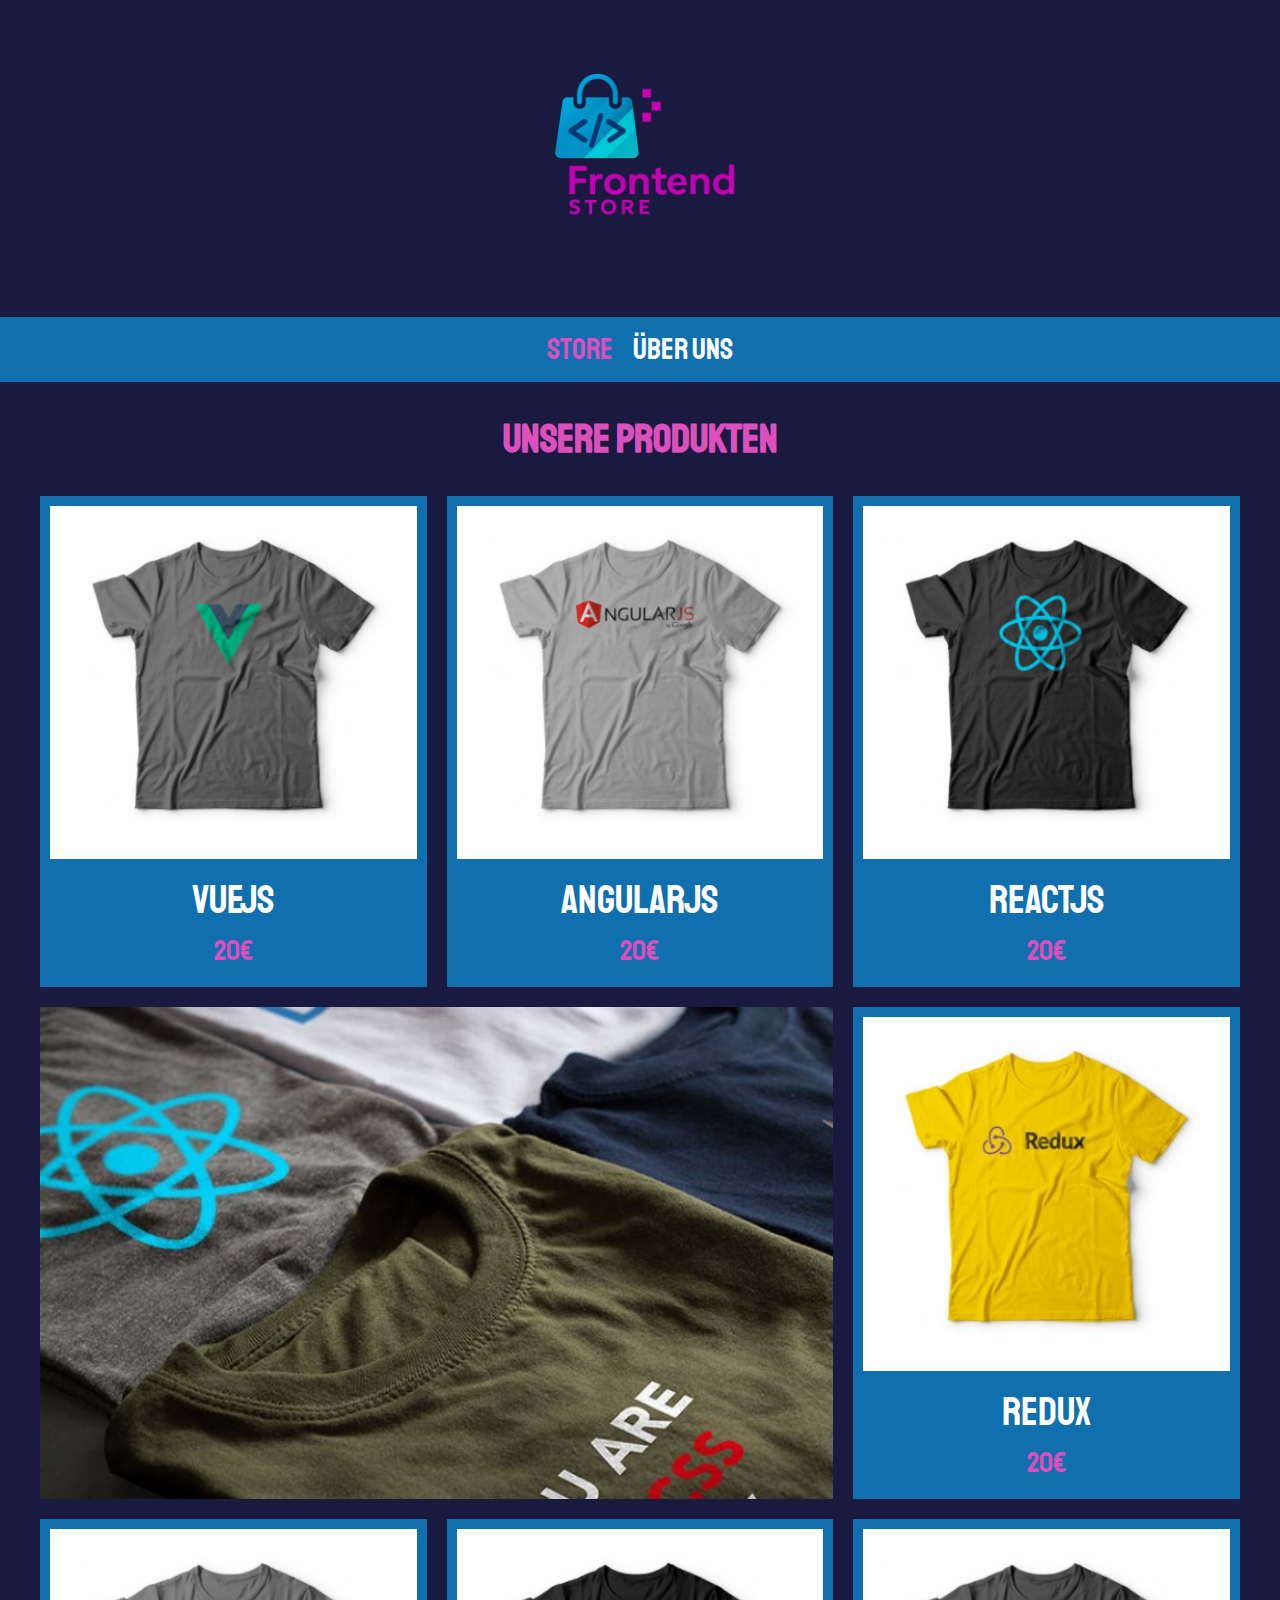
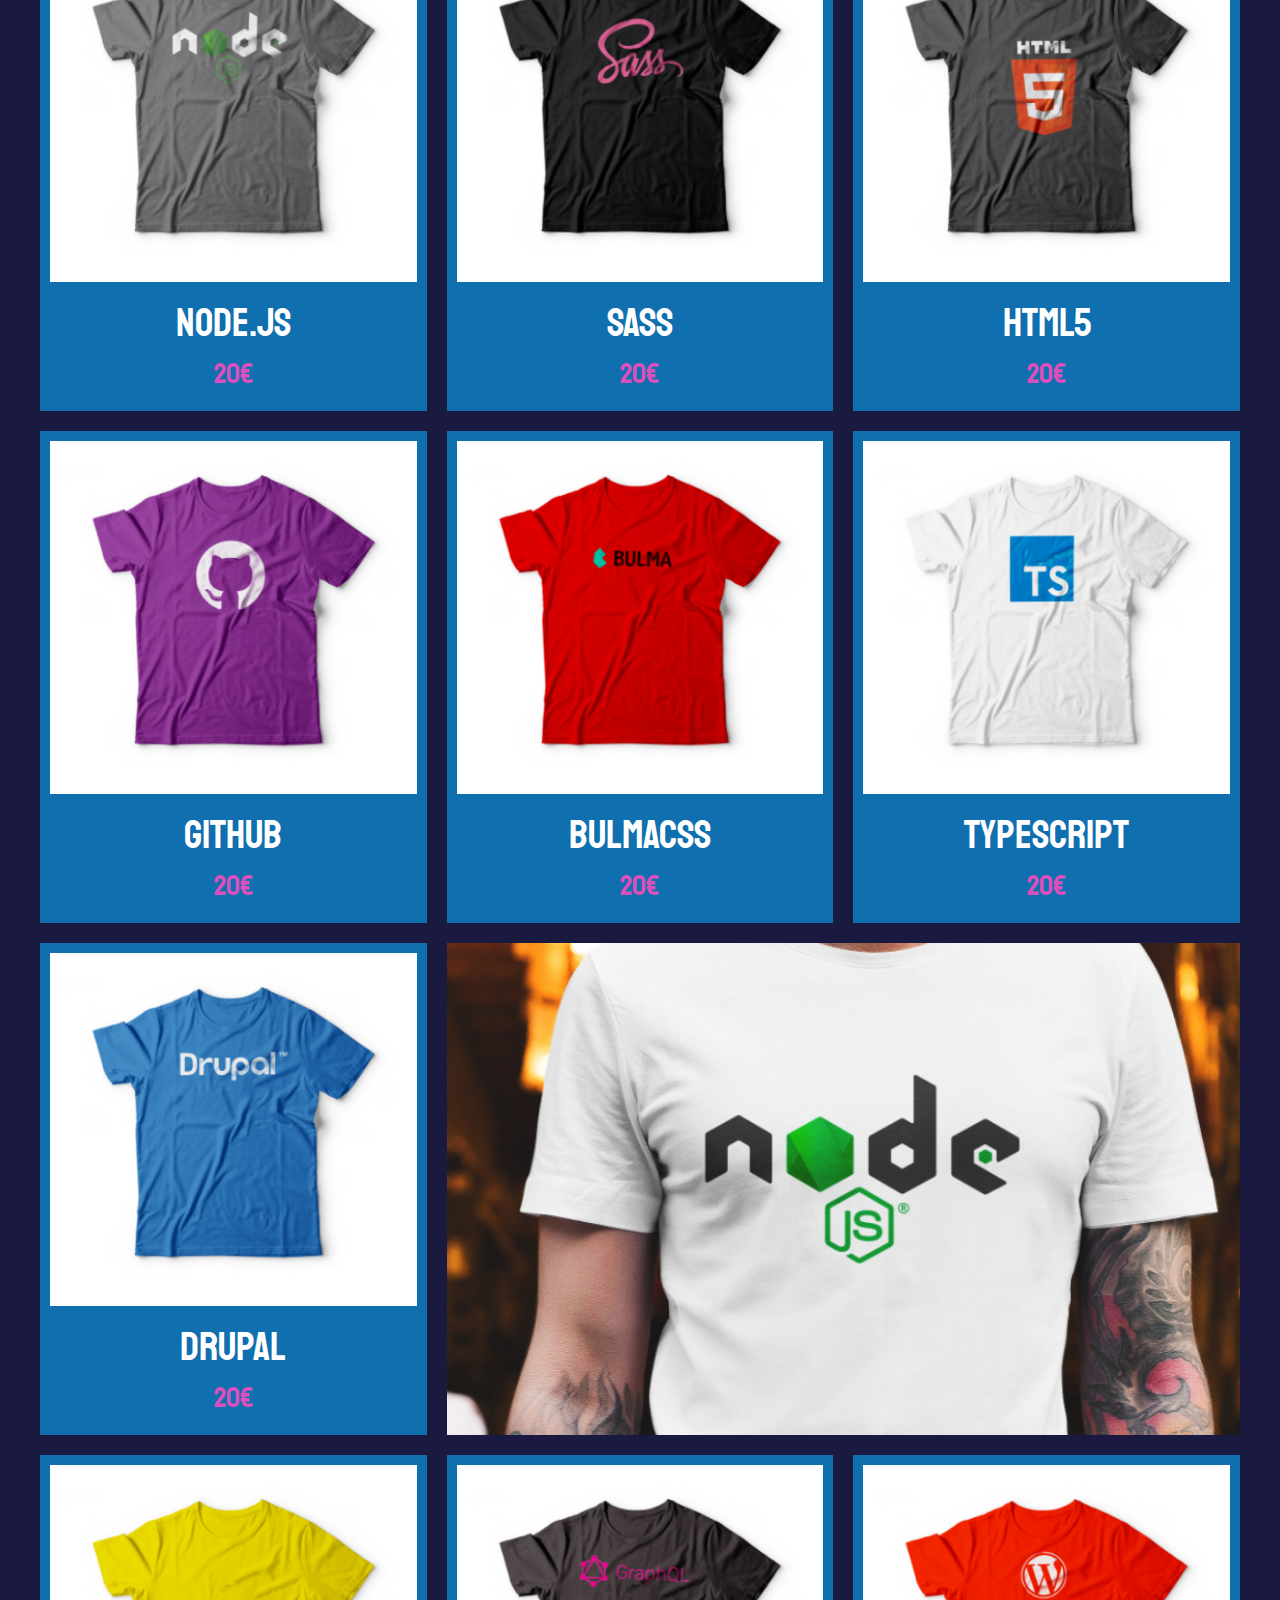
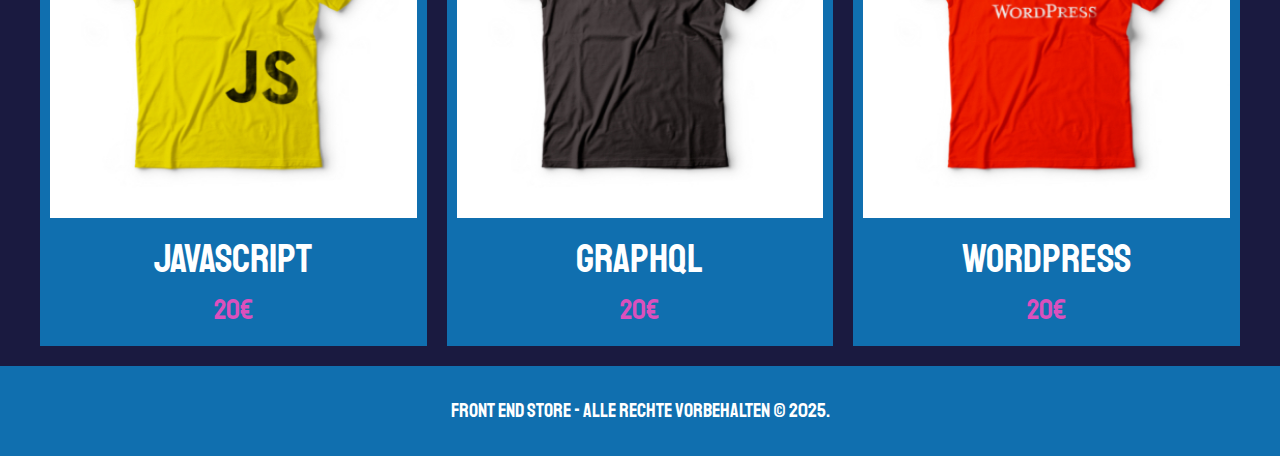
<file: index.html>
<!DOCTYPE html>
<html lang="en">
<head>
    <meta charset="UTF-8">
    <meta name="viewport" content="width=device-width, initial-scale=1.0">
    <title>Frontend Store</title>
    <link rel="stylesheet" class="" href="css/normalize.css">
    <link rel="preconnect" href="https://fonts.googleapis.com">
    <link rel="preconnect" href="https://fonts.gstatic.com" crossorigin>
    <link href="https://fonts.googleapis.com/css2?family=Staatliches&display=swap" rel="stylesheet">
    <link rel="stylesheet" class="" href="css/style.css">
</head>
<body>
    <header class="header">
        <a class="" href="index.html">
            <img class="header__logo" src="img/logo.png" alt="logo">
        </a>
    </header>

    <nav class="navigation">
        <a class="navigation__link navigation__link--active" href="index.html">Store</a>
        <a class="navigation__link" href="about.html">Über uns</a>
    </nav>

    <main class="container">
        <h1>Unsere Produkten</h1>

        <div class="grid">
            <div class="product">
                <a href="product.html">
                    <img class="product__image" src="img/1.jpg" alt="T-Shirt Image">
                    <div class="product__information">
                        <p class="product__name">VUEJS</p>
                        <p class="product__price">20€</p>
                    </div>
                </a>
            </div> <!-- product -->
            <div class="product">
                <a href="product.html">
                    <img class="product__image" src="img/2.jpg" alt="T-Shirt Image">
                    <div class="product__information">
                        <p class="product__name">AngularJS</p>
                        <p class="product__price">20€</p>
                    </div>
                </a>
            </div> <!-- product -->
            <div class="product">
                <a href="product.html">
                    <img class="product__image" src="img/3.jpg" alt="T-Shirt Image">
                    <div class="product__information">
                        <p class="product__name">ReactJS</p>
                        <p class="product__price">20€</p>
                    </div>
                </a>
            </div> <!-- product -->
            <div class="product">
                <a href="product.html">
                    <img class="product__image" src="img/4.jpg" alt="T-Shirt Image">
                    <div class="product__information">
                        <p class="product__name">Redux</p>
                        <p class="product__price">20€</p>
                    </div>
                </a>
            </div> <!-- product -->
            <div class="product">
                <a href="product.html">
                    <img class="product__image" src="img/5.jpg" alt="T-Shirt Image">
                    <div class="product__information">
                        <p class="product__name">Node.js</p>
                        <p class="product__price">20€</p>
                    </div>
                </a>
            </div> <!-- product -->
            <div class="product">
                <a href="product.html">
                    <img class="product__image" src="img/6.jpg" alt="T-Shirt Image">
                    <div class="product__information">
                        <p class="product__name">SASS</p>
                        <p class="product__price">20€</p>
                    </div>
                </a>
            </div> <!-- product -->
            <div class="product">
                <a href="product.html">
                    <img class="product__image" src="img/7.jpg" alt="T-Shirt Image">
                    <div class="product__information">
                        <p class="product__name">HTML5</p>
                        <p class="product__price">20€</p>
                    </div>
                </a>
            </div> <!-- product -->
            <div class="product">
                <a href="product.html">
                    <img class="product__image" src="img/8.jpg" alt="T-Shirt Image">
                    <div class="product__information">
                        <p class="product__name">Github</p>
                        <p class="product__price">20€</p>
                    </div>
                </a>
            </div> <!-- product -->
            <div class="product">
                <a href="product.html">
                    <img class="product__image" src="img/9.jpg" alt="T-Shirt Image">
                    <div class="product__information">
                        <p class="product__name">BulmaCSS</p>
                        <p class="product__price">20€</p>
                    </div>
                </a>
            </div> <!-- product -->
            <div class="product">
                <a href="product.html">
                    <img class="product__image" src="img/10.jpg" alt="T-Shirt Image">
                    <div class="product__information">
                        <p class="product__name">TypeScript</p>
                        <p class="product__price">20€</p>
                    </div>
                </a>
            </div> <!-- product -->
            <div class="product">
                <a href="product.html">
                    <img class="product__image" src="img/11.jpg" alt="T-Shirt Image">
                    <div class="product__information">
                        <p class="product__name">Drupal</p>
                        <p class="product__price">20€</p>
                    </div>
                </a>
            </div> <!-- product -->
            <div class="product">
                <a href="product.html">
                    <img class="product__image" src="img/12.jpg" alt="T-Shirt Image">
                    <div class="product__information">
                        <p class="product__name">JavaScript</p>
                        <p class="product__price">20€</p>
                    </div>
                </a>
            </div> <!-- product -->
            <div class="product">
                <a href="product.html">
                    <img class="product__image" src="img/13.jpg" alt="T-Shirt Image">
                    <div class="product__information">
                        <p class="product__name">GraphQL</p>
                        <p class="product__price">20€</p>
                    </div>
                </a>
            </div> <!-- product -->
            <div class="product">
                <a href="product.html">
                    <img class="product__image" src="img/14.jpg" alt="T-Shirt Image">
                    <div class="product__information">
                        <p class="product__name">Wordpress</p>
                        <p class="product__price">20€</p>
                    </div>
                </a>
            </div> <!-- product -->

            <div class="graphic graphic--tshirt"></div>
            <div class="graphic graphic--node"></div>
        </div>
    </main>

    <footer class="footer">
        <p class="footer__text">Front End Store - Alle Rechte vorbehalten © 2025. </p>
    </footer>
</body>
</html>
</file>
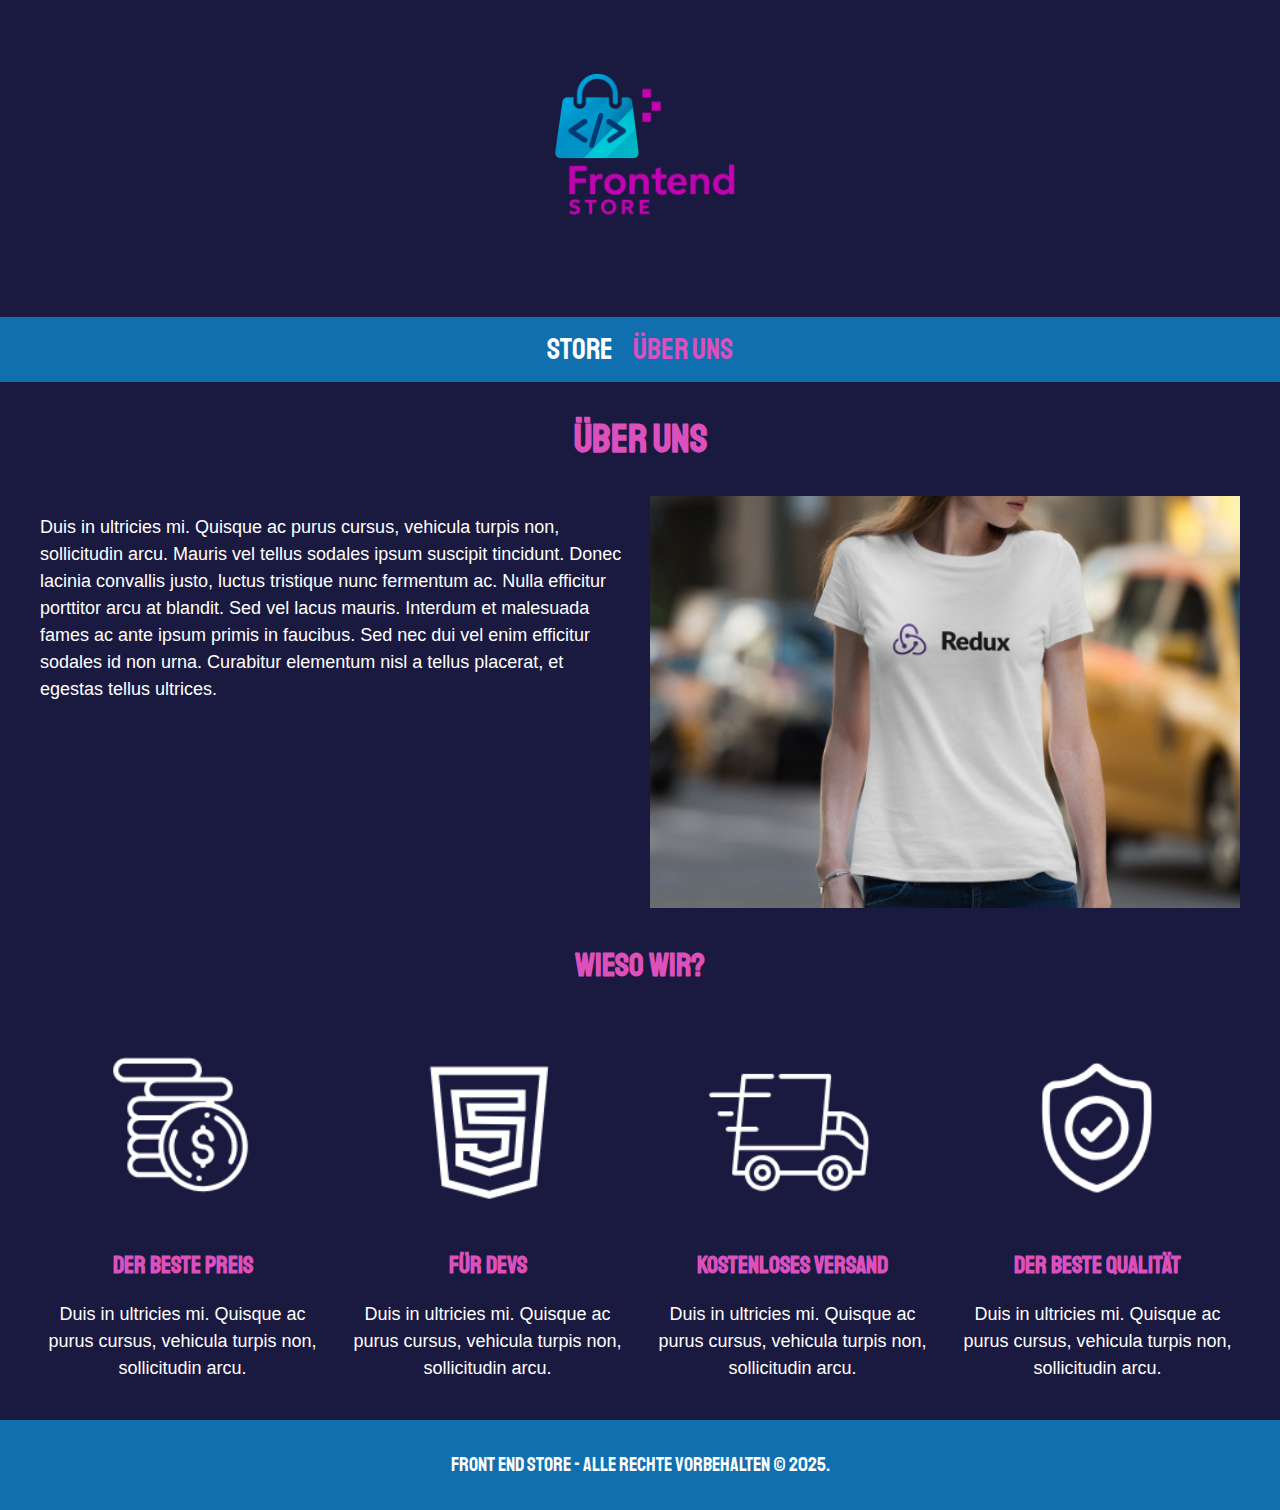
<file: about.html>
<!DOCTYPE html>
<html lang="en">
<head>
    <meta charset="UTF-8">
    <meta name="viewport" content="width=device-width, initial-scale=1.0">
    <title>Frontend Store</title>
    <link rel="stylesheet" class="" href="css/normalize.css">
    <link rel="preconnect" href="https://fonts.googleapis.com">
    <link rel="preconnect" href="https://fonts.gstatic.com" crossorigin>
    <link href="https://fonts.googleapis.com/css2?family=Staatliches&display=swap" rel="stylesheet">
    <link rel="stylesheet" class="" href="css/style.css">
</head>
<body>
    <header class="header">
        <a class="" href="index.html">
            <img class="header__logo" src="img/logo.png" alt="logo">
        </a>
    </header>

    <nav class="navigation">
        <a class="navigation__link" href="index.html">Store</a>
        <a class="navigation__link navigation__link--active" href="about.html">Über uns</a>
    </nav>

    <main class="container">
        <h1>Über uns</h1>
        <div class="us">
            <div class="us__content">
                <p>Duis in ultricies mi. Quisque ac purus cursus, 
                    vehicula turpis non, sollicitudin arcu. Mauris vel 
                    tellus sodales ipsum suscipit tincidunt. 
                    Donec lacinia convallis justo, luctus tristique nunc 
                    fermentum ac. Nulla efficitur porttitor arcu at blandit. 
                    Sed vel lacus mauris. Interdum et malesuada fames ac ante ipsum primis in faucibus. 
                    Sed nec dui vel enim efficitur sodales id non urna. Curabitur elementum nisl a tellus placerat, 
                    et egestas tellus ultrices.</p>
            </div>
            <div class="us__image">
                <img class="image-about" src="../img/nosotros.jpg" alt="image us">
            </div>
        </div>
    </main>

    <section class="container buy">
        <h2 class="buy__title">Wieso wir?</h2>
        <div class="blocks">
            <div class="block">
                <img class="block__image" src="img/icono_1.png" alt="why buy">
                <h3 class="block__title">Der beste Preis</h3>
                <p>Duis in ultricies mi. Quisque ac purus cursus, 
                    vehicula turpis non, sollicitudin arcu.</p>
            </div> <!--.block-->
            <div class="block">
                <img class="block__image" src="img/icono_2.png" alt="why buy">
                <h3 class="block__title">Für Devs</h3>
                <p>Duis in ultricies mi. Quisque ac purus cursus, 
                    vehicula turpis non, sollicitudin arcu.</p>
            </div> <!--.block-->
            <div class="block">
                <img class="block__image" src="img/icono_3.png" alt="why buy">
                <h3 class="block__title">Kostenloses Versand</h3>
                <p>Duis in ultricies mi. Quisque ac purus cursus, 
                    vehicula turpis non, sollicitudin arcu.</p>
            </div> <!--.block-->
            <div class="block">
                <img class="block__image" src="img/icono_4.png" alt="why buy">
                <h3 class="block__title">Der beste Qualität</h3>
                <p>Duis in ultricies mi. Quisque ac purus cursus, 
                    vehicula turpis non, sollicitudin arcu.</p>
            </div> <!--.block-->
        </div> <!--blocks-->
    </section>

    <footer class="footer">
        <p class="footer__text">Front End Store - Alle Rechte vorbehalten © 2025. </p>
    </footer>
</body>
</html>
</file>
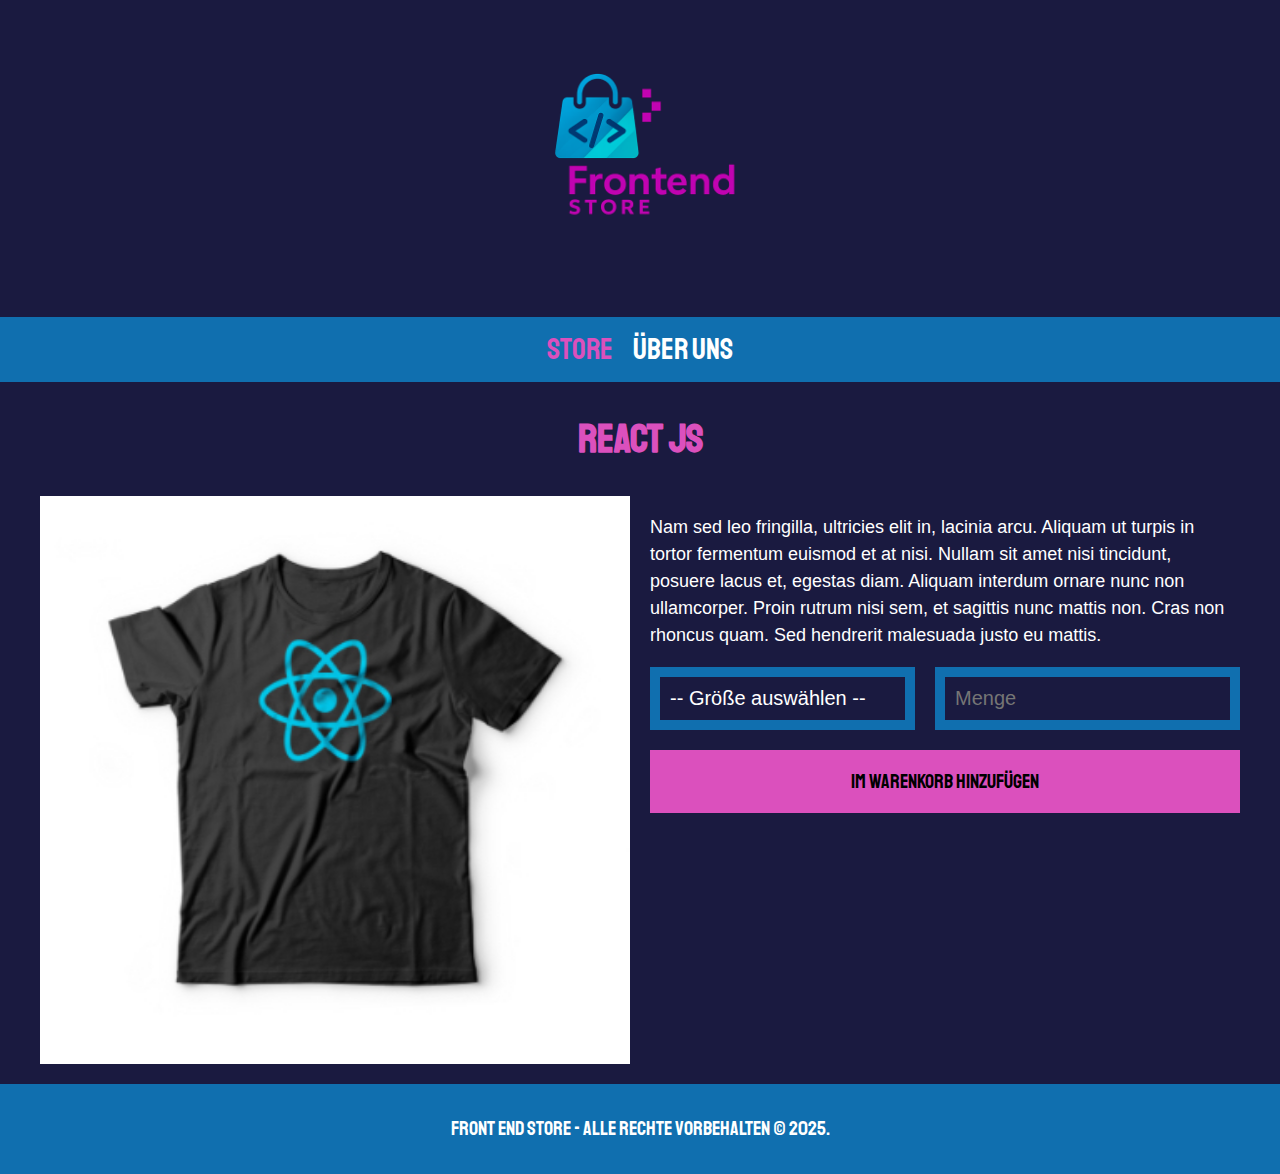
<file: product.html>
<!DOCTYPE html>
<html lang="en">
<head>
    <meta charset="UTF-8">
    <meta name="viewport" content="width=device-width, initial-scale=1.0">
    <title>Frontend Store</title>
    <link rel="stylesheet" class="" href="css/normalize.css">
    <link rel="preconnect" href="https://fonts.googleapis.com">
    <link rel="preconnect" href="https://fonts.gstatic.com" crossorigin>
    <link href="https://fonts.googleapis.com/css2?family=Staatliches&display=swap" rel="stylesheet">
    <link rel="stylesheet" class="" href="css/style.css">
</head>
<body>
    <header class="header">
        <a class="" href="index.html">
            <img class="header__logo" src="img/logo.png" alt="logo">
        </a>
    </header>

    <nav class="navigation">
        <a class="navigation__link navigation__link--active" href="index.html">Store</a>
        <a class="navigation__link" href="about.html">Über uns</a>
    </nav>

    <main class="container">
        <h1>React JS</h1>

        <div class="tshirt">
            <img class="tshirt__image" src="img/3.jpg" alt="Product Image">
            <div class="tshirt__content">
                <p>Nam sed leo fringilla, ultricies elit in,
                    lacinia arcu. Aliquam ut turpis in tortor 
                    fermentum euismod et at nisi. Nullam sit 
                    amet nisi tincidunt, posuere lacus et, 
                    egestas diam. Aliquam interdum ornare 
                    nunc non ullamcorper. Proin rutrum nisi 
                    sem, et sagittis nunc mattis non. Cras non rhoncus quam. 
                    Sed hendrerit malesuada justo eu mattis.
                    </p>
                <form class="form">
                    <select class="form__field">
                        <option disabled selected>-- Größe auswählen --</option>
                        <option class="form__option">Klein</option>
                        <option class="form__option">Mittel</option>
                        <option class="form__option">Groß</option>
                    </select>
                    <input class="form__field" type="number" placeholder="Menge" min="1">
                    <input class="form__submit" type="submit" value="Im Warenkorb hinzufügen">
                </form>
            </div>
        </div>
    </main>

    <footer class="footer">
        <p class="footer__text">Front End Store - Alle Rechte vorbehalten © 2025. </p>
    </footer>
</body>
</html>
</file>
<file: css/style.css>
:root {
    --primary: #1A1A40;
    --light-primary: #106faf;
    --secundary: #db50bd;
    --dark-secundary: #b326a0;
    --white: #FFF;
    --black: #000;
    --dark-grey: #272a31;

    --principal-font: "Staatliches", sans-serif;
}

html {
    box-sizing: border-box;
    font-size: 62.5%;
}

*, *:before, *:after {
box-sizing: inherit;
}

/* Globals */
body {
    background-color: var(--primary);
    font-size: 1.6rem;
    line-height: 1.5;
}
p {
    font-size: 1.8rem;
    font-family: Arial, Helvetica, sans-serif;
    color: var(--white);
}
a {
    text-decoration: none;
}
img {
    width: 100%;
}
.container {
    max-width: 120rem;
    margin: 0 auto;
}
h1,h2,h3 {
    text-align: center;
    color: var(--secundary);
    font-family: var(--principal-font);
}
h1 {
    font-size: 4rem;
}
h2 {
    font-size: 3.2rem;
}
h3 {
    font-size: 2.4rem;
}


/* Header */
.header {
    display: flex;
    justify-content: center;
}
.header__logo {
    margin: 3rem 0;
    width: 25rem;
}


/* Footer */
.footer {
    background-color: var(--light-primary);
    padding: 1rem 0;
    margin-top: 2rem;
}
.footer__text {
    font-family: var(--principal-font);
    font-size: 2rem;
    text-align: center;
    color: var(--white);
}


/* Navigation */
.navigation {
    background-color: var(--light-primary);
    padding: 1rem 0;
    display: flex;
    justify-content: center;
    gap: 2rem; /* or .navigation__link:last-of-type{
        margin-right: 0;
    }
    */
}
.navigation__link {
    font-family: var(--principal-font);
    color: var(--white);
    font-size: 3rem;
    /*margin-right: 2rem;*/
}

.navigation__link--active,
.navigation__link:hover {
    color: var(--secundary);
}


/* Grid */
.grid {
    display: grid;
    grid-template-columns: repeat(2, 1fr);
    /*column-gap: 2rem;
    row-gap: 2rem;*/
    gap: 2rem;
}
@media (min-width: 768px) {
    .grid{
        grid-template-columns: repeat(3, 1fr);
    }
}

/* Products */
.product {
    background-color: var(--light-primary);
    padding: 1rem;
}
.product__image {
    width: 100%;
}
.product__name {
    font-size: 4rem;
    color: var(--white)
}
.product__price {
    font-size: 2.8rem;
    color: var(--secundary)
}
.product__name,
.product__price {
    font-family: var(--principal-font);
    margin: 1rem;
    text-align: center;
    line-height: 1.2;
}

/* Graphics */
.graphic {
    min-height: 30rem;
    background-repeat: no-repeat;
    background-size: cover;
    grid-column: 1 / 3;
}
.graphic--tshirt {
    background-image: url(../img/grafico1.jpg);
    grid-row: 2 / 3;
}
.graphic--node {
    background-image: url(../img/grafico2.jpg);
    grid-row: 8 / 9;
}
@media (min-width: 768px) {
    .graphic--node {
        grid-row: 5 / 6;
        grid-column: 2 / 4;
    }
}

/* About us */
.us {
    display: grid;
    grid-template-rows: repeat(2, auto);
}
@media (min-width: 768px) {
    .us {
        grid-template-columns: repeat(2, 1fr);
        column-gap: 2rem;
    }
}
.us__image {
    grid-row: 1 / 2;
}
@media (min-width: 768px) {
    .us__image {
        grid-column: 2 / 3;
    }
}


/* Blocks */
.blocks {
    display: grid;
    grid-template-columns: repeat(2, 1fr);
    gap: 2rem;
}
@media (min-width: 768px) {
    .blocks {
        grid-template-columns: repeat(4, 1fr);
    }
}
.block {
    text-align: center;
}
.block__title {
    margin: 0;
}

/* Product Site */
@media (min-width: 768px) {
    .tshirt{
        display: grid;
        grid-template-columns: repeat(2, 1fr);
        column-gap: 2rem;
    }
}
.form{
    display: grid;
    grid-template-columns: repeat(2, 1fr);
    gap: 2rem;
}
.form__field{
    border: 1rem solid var(--light-primary);
    background-color: transparent;
    color: var(--white);
    font-size: 2rem;
    font-family: Arial, Helvetica, sans-serif;
    padding: 1rem;
    appearance: none;
}
.form__submit{
    background-color: var(--secundary);
    border: none;
    font-size: 2rem;
    font-family: var(--principal-font);
    padding: 2rem;
    transition: background-color .3s ease;
    grid-column: 1 / 3;
}
.form__submit:hover{
    cursor: pointer;
    background-color: var(--dark-secundary);
}
.form__option{
    color: var(--black);
}
</file>
